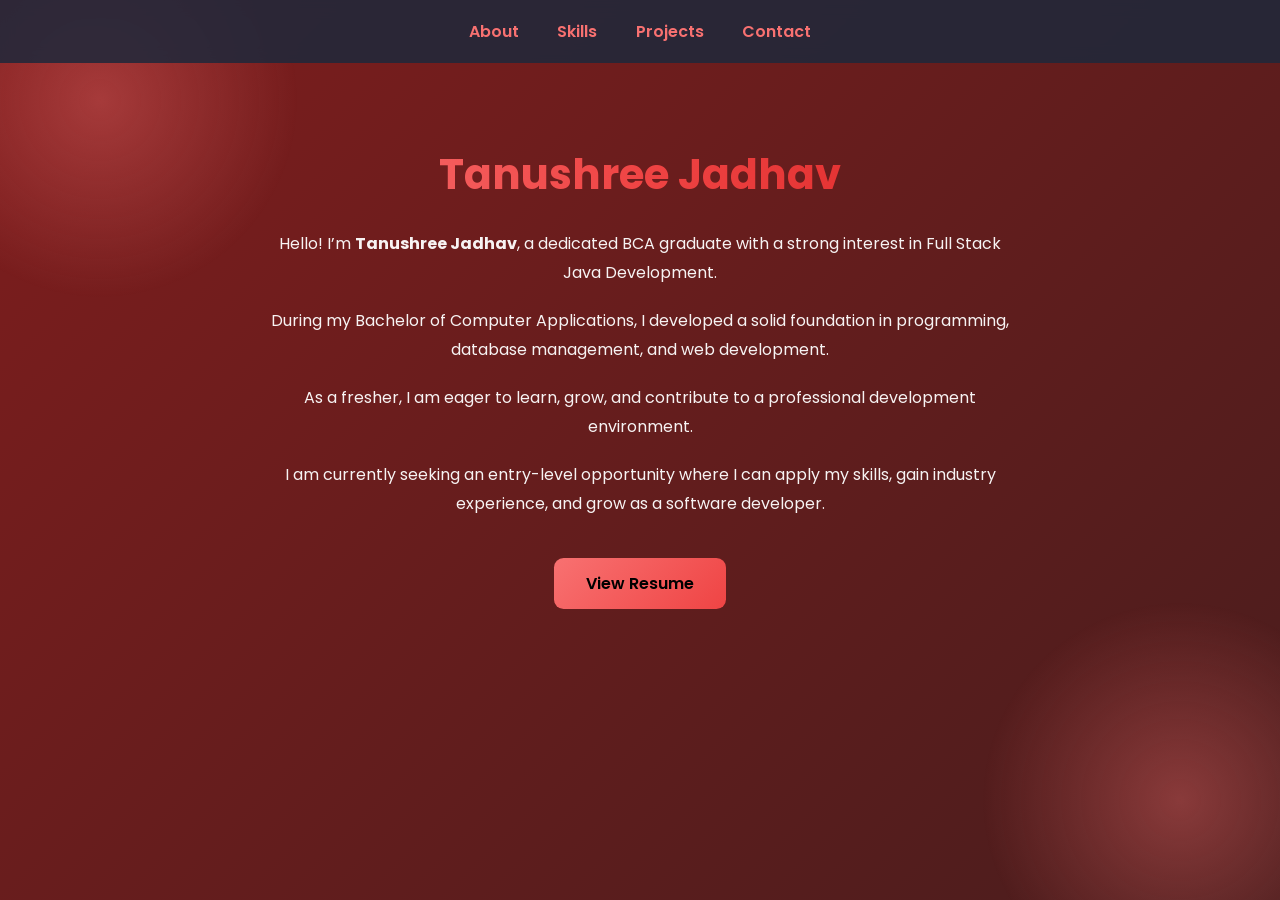
<file: index.html>
<!DOCTYPE html>
<html lang="en">
<head>
    <meta charset="UTF-8">

    <!-- Mobile Responsive (IMPORTANT) -->
    <meta name="viewport" content="width=device-width, initial-scale=1.0">

    <title>Tanushree Jadhav | About</title>

    <!-- Google Font -->
    <link href="https://fonts.googleapis.com/css2?family=Poppins:wght@400;600;700&display=swap" rel="stylesheet">

    <!-- CSS -->
    <link rel="stylesheet" href="style.css">
</head>
<body>

<nav>
    <a href="index.html">About</a>
    <a href="skills.html">Skills</a>
    <a href="projects.html">Projects</a>
    <a href="contact.html">Contact</a>
</nav>

<div class="about-container">
    <h1>Tanushree Jadhav</h1>

    <p>
    Hello! I’m <strong>Tanushree Jadhav</strong>, a dedicated BCA graduate with a strong interest in Full Stack Java Development.
    </p>

    <p>
    During my Bachelor of Computer Applications, I developed a solid foundation in programming, database management, and web development.
    </p>

    <p>
    As a fresher, I am eager to learn, grow, and contribute to a professional development environment. 
    </p>

    <p>
    I am currently seeking an entry-level opportunity where I can apply my skills, gain industry experience, and grow as a software developer.
    </p>

    <div class="resume-box">
        <a href="resume.pdf" class="btn" target="_blank">View Resume</a>
    </div>
</div>

</body>
</html>
</file>
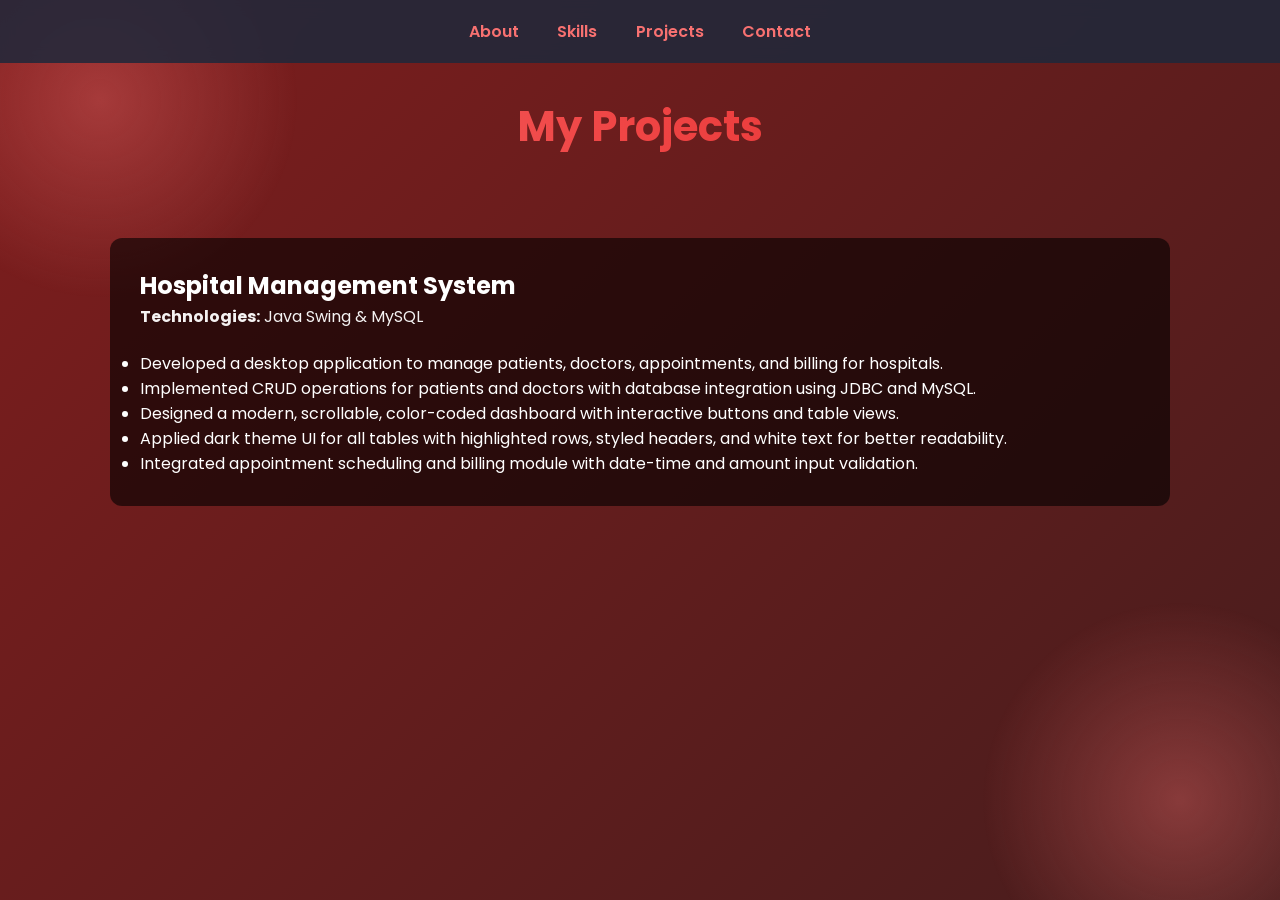
<file: projects.html>
<!DOCTYPE html>
<html>
<head>
    <title>Projects</title>

    <!-- Google Font -->
    <link href="https://fonts.googleapis.com/css2?family=Poppins:wght@400;600;700&display=swap" rel="stylesheet">

    <link rel="stylesheet" href="style.css">
</head>
<body>

<nav>
    <a href="index.html">About</a>
    <a href="skills.html">Skills</a>
    <a href="projects.html">Projects</a>
    <a href="contact.html">Contact</a>
</nav>

<h1>My Projects</h1>

<div class="projects-container">
    <div class="project-card">
        <h2>Hospital Management System</h2>
        <p><strong>Technologies:</strong> Java Swing & MySQL</p>
        <ul>
            <li>Developed a desktop application to manage patients, doctors, appointments, and billing for hospitals.</li>
            <li>Implemented CRUD operations for patients and doctors with database integration using JDBC and MySQL.</li>
            <li>Designed a modern, scrollable, color-coded dashboard with interactive buttons and table views.</li>
            <li>Applied dark theme UI for all tables with highlighted rows, styled headers, and white text for better readability.</li>
            <li>Integrated appointment scheduling and billing module with date-time and amount input validation.</li>
        </ul>
    </div>
</div>

</body>
</html>
</file>
<file: style.css>
/* ============================= */
/* GLOBAL RESET */
/* ============================= */

* {
    margin: 0;
    padding: 0;
    box-sizing: border-box;
}

html {
    font-size: 16px;
}

body {
    font-family: 'Poppins', Arial, sans-serif;
    color: #ffffff;
    scroll-behavior: smooth;
    overflow-x: hidden;

    /* Animated Gradient Background */
    background: linear-gradient(-45deg, #0f172a, #1e1b2e, #3f1d1d, #7f1d1d);
    background-size: 400% 400%;
    animation: gradientMove 12s ease infinite;
}

/* Gradient Animation */
@keyframes gradientMove {
    0% { background-position: 0% 50%; }
    50% { background-position: 100% 50%; }
    100% { background-position: 0% 50%; }
}

/* ============================= */
/* FLOATING GLOW BACKGROUND */
/* ============================= */

body::before,
body::after {
    content: "";
    position: fixed;
    width: 400px;
    height: 400px;
    background: radial-gradient(circle, rgba(248,113,113,0.35), transparent 70%);
    border-radius: 50%;
    z-index: -1;
    animation: float 8s ease-in-out infinite;
}

body::before {
    top: -100px;
    left: -100px;
}

body::after {
    bottom: -100px;
    right: -100px;
    animation-delay: 4s;
}

@keyframes float {
    0%,100% { transform: translateY(0px); }
    50% { transform: translateY(30px); }
}

/* ============================= */
/* NAVIGATION */
/* ============================= */

nav {
    display: flex;
    justify-content: center;
    padding: 1.2rem 0;
    background: rgba(30, 41, 59, 0.85);
    backdrop-filter: blur(8px);
    position: sticky;
    top: 0;
    z-index: 1000;
}

nav a {
    color: #f87171;
    margin: 0 1.2rem;
    font-weight: 600;
    text-decoration: none;
    transition: 0.3s;
}

nav a:hover {
    color: #ffffff;
}

/* ============================= */
/* HEADINGS */
/* ============================= */

h1 {
    text-align: center;
    font-size: 2.6rem;
    margin: 2rem 0 1.5rem;
    background: linear-gradient(90deg, #f87171, #ef4444, #dc2626);
    -webkit-background-clip: text;
    -webkit-text-fill-color: transparent;
}

/* ============================= */
/* ABOUT */
/* ============================= */

.about-container {
    max-width: 800px;
    margin: auto;
    padding: 3rem 1.5rem;
    text-align: center;
}

p {
    font-size: 1rem;
    line-height: 1.8;
    margin-bottom: 1.2rem;
    opacity: 0.95;
}

/* ============================= */
/* RESUME BUTTON */
/* ============================= */

.resume-box {
    margin-top: 2.5rem;
}

.btn {
    display: inline-block;
    padding: 0.8rem 2rem;
    font-size: 1rem;
    font-weight: 600;
    border-radius: 0.6rem;
    text-decoration: none;
    background: linear-gradient(135deg, #f87171, #ef4444);
    color: #000000;
    transition: 0.4s ease;
}

.btn:hover {
    transform: translateY(-5px);
    box-shadow: 0 0.8rem 1.8rem rgba(248,113,113,0.4);
}

/* ============================= */
/* SKILLS */
/* ============================= */

.skills-container {
    display: grid;
    grid-template-columns: repeat(auto-fit, minmax(200px, 1fr));
    gap: 20px;
    max-width: 1000px;
    margin: 60px auto;
    padding: 20px;
}

.skill-card {
    background: rgba(0,0,0,0.6);
    padding: 25px;
    text-align: center;
    border-radius: 12px;
    transition: 0.3s;
}

.skill-card:hover {
    background: linear-gradient(135deg, #f87171, #ef4444);
    color: black;
    transform: translateY(-8px);
}

/* ============================= */
/* PROJECTS */
/* ============================= */

.projects-container {
    display: grid;
    grid-template-columns: repeat(auto-fit, minmax(250px, 1fr));
    gap: 25px;
    max-width: 1100px;
    margin: 60px auto;
    padding: 20px;
}

.project-card {
    background: rgba(0,0,0,0.6);
    padding: 30px;
    border-radius: 12px;
    transition: 0.3s;
}

.project-card:hover {
    background: linear-gradient(135deg, #f87171, #ef4444);
    color: black;
    transform: translateY(-8px);
}

/* ============================= */
/* CONTACT */
/* ============================= */

.contact-wrapper {
    display: flex;
    justify-content: center;
    align-items: center;
    min-height: 70vh;
}

.contact-container {
    text-align: center;
}

.contact-link {
    display: block;
    margin: 15px auto;
    padding: 18px 25px;
    width: 90%;
    max-width: 420px;
    background: rgba(0,0,0,0.6);
    border-radius: 12px;
    text-decoration: none;
    color: #f87171;
    font-weight: 600;
    transition: 0.3s;

    /* FIX EMAIL OVERFLOW */
    word-break: break-word;
}

.contact-link:hover {
    background: linear-gradient(135deg, #f87171, #ef4444);
    color: black;
    transform: translateY(-5px);
}

/* ============================= */
/* MOBILE */
/* ============================= */

@media (max-width: 600px) {
    h1 {
        font-size: 2rem;
    }

    nav a {
        margin: 0 0.6rem;
        font-size: 0.9rem;
    }

    .contact-link {
        width: 90%;
    }
}
</file>
